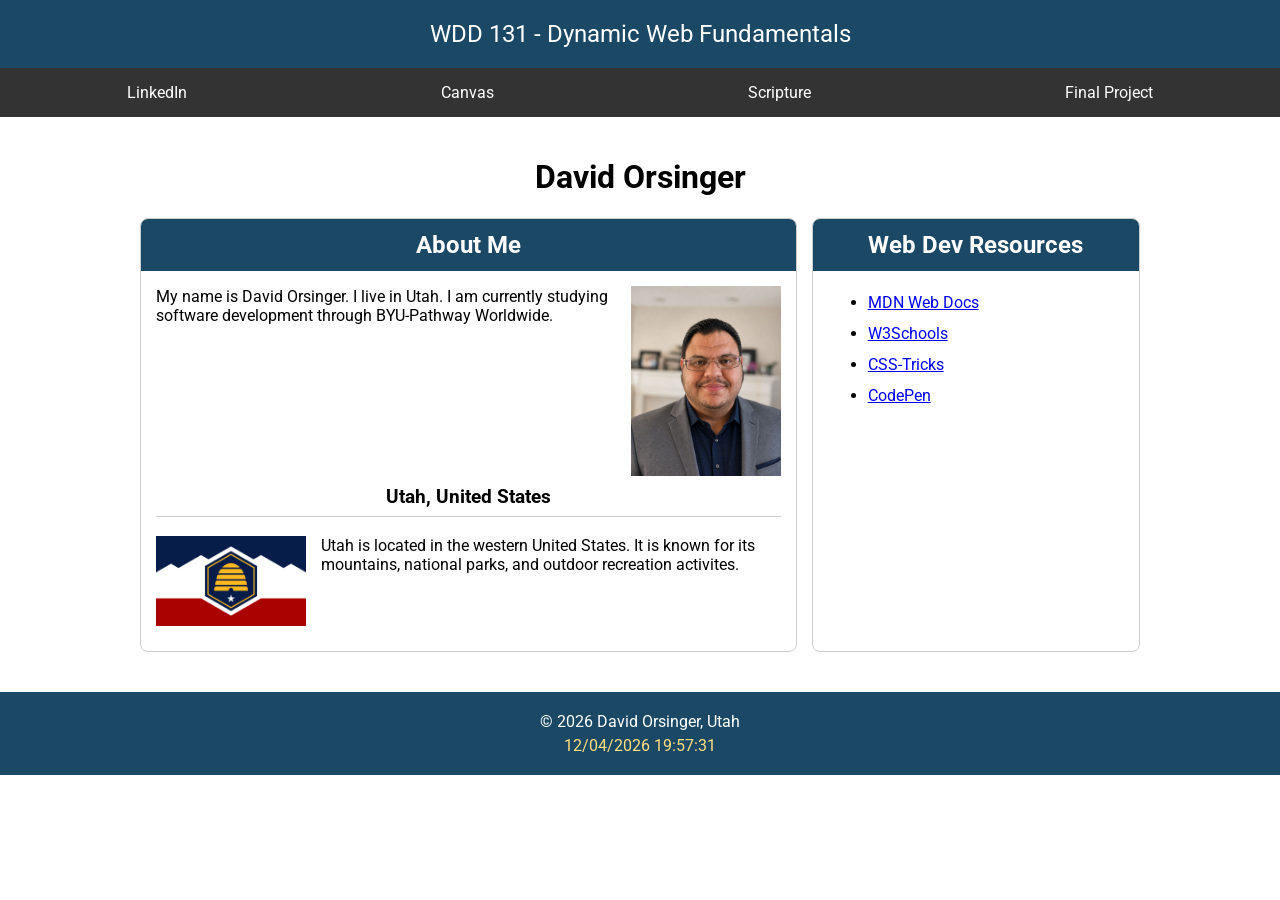
<file: index.html>
<!DOCTYPE html>
<html lang="en">
<head>
    <meta charset="UTF-8">
    <meta name="viewport" content="width=device-width, initial-scale=1.0">
    <title>WDD 131 - Dynamic Web Fundamentals - David Orsinger</title>
    <meta name="description" content="WDD 131 - Dynamic Web Fundamentals, David Orsinger. Course Homepage with information about me and web development resources.">
    <meta name="author" content="David Orsinger">

    <link rel="preconnect" href="https://fonts.googleapis.com">
    <link rel="preconnect" href="https://fonts.gstatic.com" crossorigin>
    <link href="https://fonts.googleapis.com/css2?family=Roboto:wght@400;700&amp;display=swap" rel="stylesheet">
    <link rel="stylesheet" href="styles/base.css">
    <script src="scripts/getdates.js" defer></script> 
</head>
<body>
    <header>
        <span id="course-title">WDD 131 - Dynamic Web Fundamentals</span>
        <nav>
            <a href="https://www.linkedin.com/">LinkedIn</a>
            <a href="https://byupw.instructure.com/">Canvas</a>
            <a href="https://www.churchofjesuschrist.org/study/scriptures">Scripture</a>
            <a href="#">Final Project</a>
        </nav>
    </header>
    
    <main>
    <h1> David Orsinger</h1>

    <div class="cards">
        <section class="card">
            <h2>About Me</h2>
            <img class="profile" src="images/profile.jpg" alt="David Orsinger" width="150">
            <p>
                My name is David Orsinger. I live in Utah.
                I am currently studying software development through BYU-Pathway Worldwide.
            </p>

            <h3>Utah, United States</h3>
            <img class="utah-flag" src="images/utah-flag.jpg" alt="Flag of Utah" width="150">

            <p>
                Utah is located in the western United States.
                It is known for its mountains, national parks,
                and outdoor recreation activites.
            </p>
            </section>


            <section class="card">
            <h2>Web Dev Resources</h2>

            <ul>
                <li><a href="https://developer.mozilla.org/">MDN Web Docs</a></li>
                <li><a href="https://www.w3schools.com/">W3Schools</a></li>
                <li><a href="https://css-tricks.com/">CSS-Tricks</a></li>
                <li><a href="https://codepen.io/">CodePen</a></li>
            </ul>
        </section>
        </div> 


    </main>
    <footer>
        <p>
            &copy; <span id="currentyear"></span> David Orsinger, Utah
        </p>
        <p id="lastModified"></p>
    </footer>
</body>
</html>
</file>
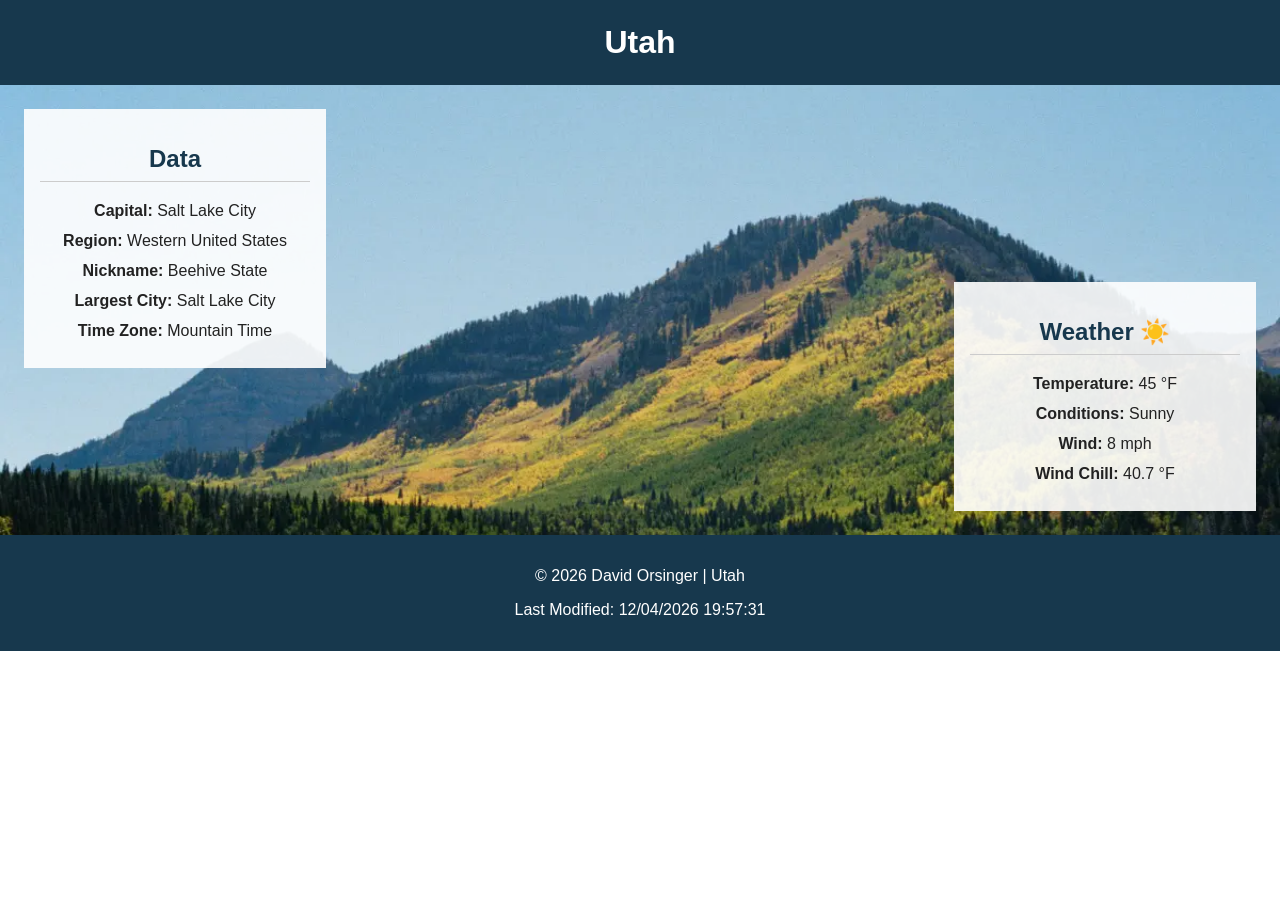
<file: place.html>
<!DOCTYPE html>
<html lang="en">
<head>
    <meta charset="UTF-8">
    <meta name="viewport" content="width=device-width, initial-scale=1.0">
    <meta name="description" content="Information about Utah, including facts and weather.">
    <meta name="author" content="David Orsinger">
    <title>Utah | WDD 131 Country Page</title>
    <link rel="stylesheet" href="styles/place.css">
    <script src="scripts/place.js" defer></script>
</head>
<body>
    <header>
        <h1>Utah</h1>
    </header>

    <main>
        <picture class="hero">
        <source media="(min-width: 600px)" srcset="images/utah-wide.webp">
        <img src="images/utah-small.webp" alt="Scenic mountain landscape in Utah">
        </picture>


    <section class="data">
        <h2>Data</h2>
        <p><strong>Capital:</strong> Salt Lake City</p>
        <p><strong>Region:</strong> Western United States</p>
        <p><strong>Nickname:</strong> Beehive State</p>
        <p><strong>Largest City:</strong> Salt Lake City</p>
        <p><strong>Time Zone:</strong> Mountain Time</p>
    </section>

    <section class="weather">
        <h2>Weather</h2>
        <img class="weather-icon" src="images/sunny.svg" alt="Sunny weather">
        <p><strong>Temperature:</strong> 45 °F</p>
        <p><strong>Conditions:</strong> Sunny</p>
        <p><strong>Wind:</strong> 8 mph</p>
        <p><strong>Wind Chill:</strong> <span id="windchill">N/A</span></p>
    </section>
    </main>

<footer>
    <p>&copy; <span id="currentyear"></span> David Orsinger | Utah</p>
    <p>Last Modified: <span id="lastModified"></span></p>
</footer>

</body>
</html>
</file>
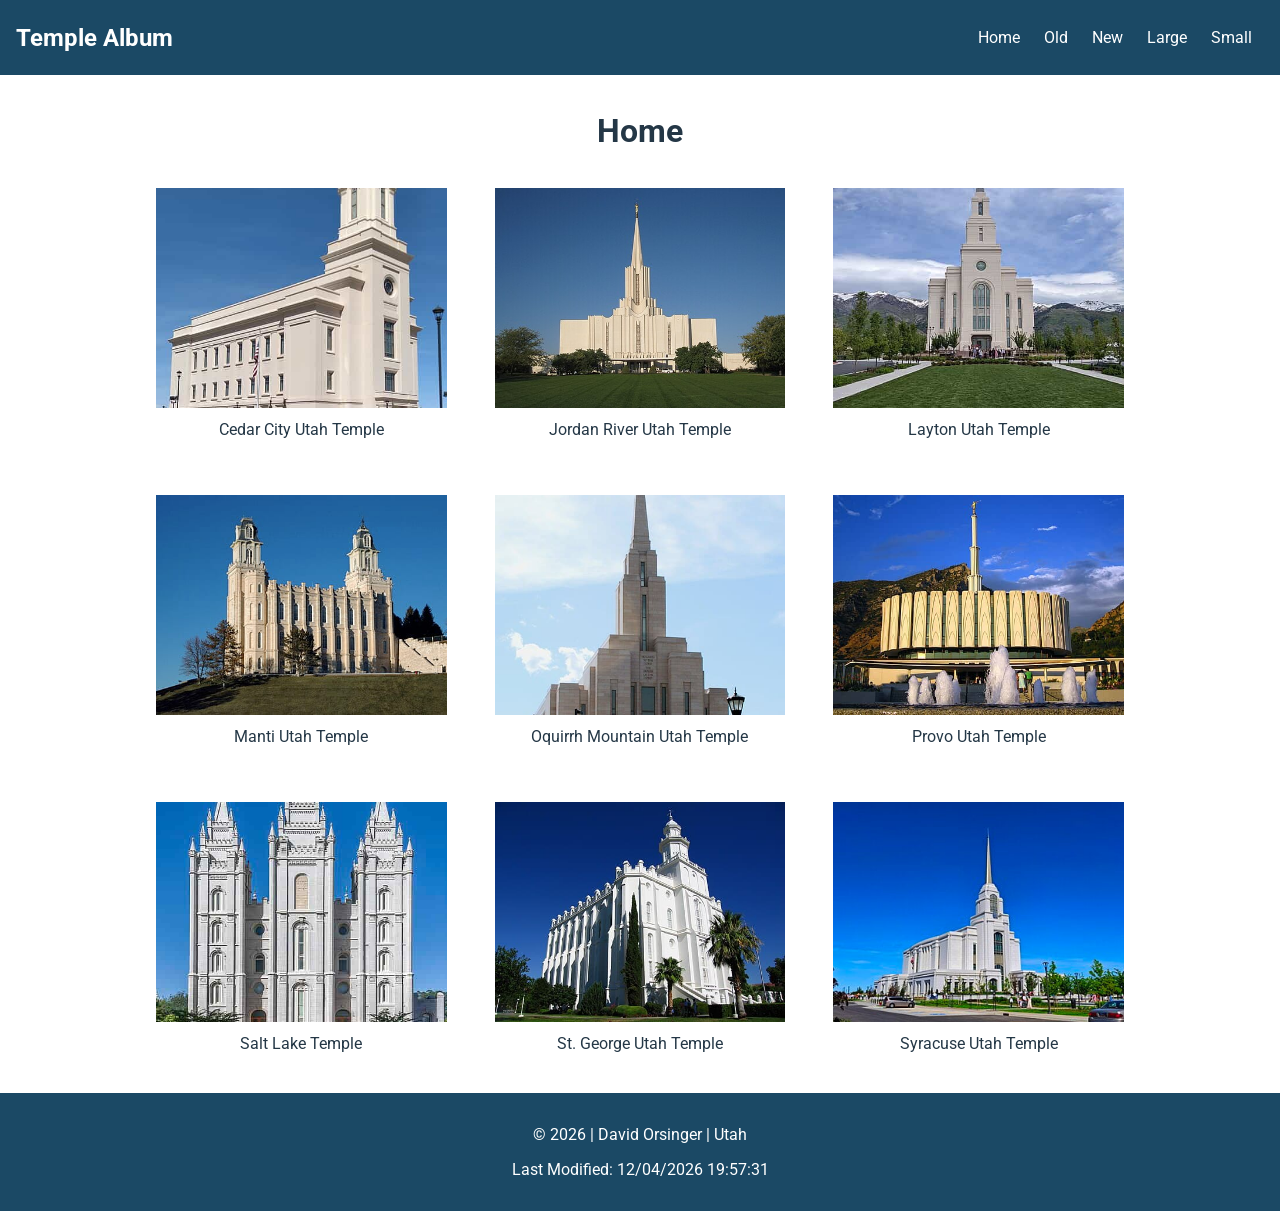
<file: temples.html>
<!DOCTYPE html>
<html lang="en">
<head>
<meta charset="UTF-8">
<meta name="viewport" content="width=device-width, initial-scale=1.0">
<title>Temple Album - David Orsinger</title>
<meta name="description" content="Explore 9 Utah temples through a responsive photo album featuring temples.">
<meta name="author" content="David Orsinger">
<link rel="preconnect" href="https://fonts.googleapis.com">
<link rel="preconnect" href="https://fonts.gstatic.com" crossorigin>
<link href="https://fonts.googleapis.com/css2?family=Roboto&display=swap" rel="stylesheet">
<link rel="stylesheet" href="styles/temples.css">
<link rel="stylesheet" href="styles/temples-large.css">
<script src="scripts/temples.js" defer></script>
</head>
<body>

<header>
    <span class="site-title">Temple Album</span>
    <button id="menu" type="button" aria-label="Toggle navigation">☰</button>
    <nav id="primary-navigation">
    <a href="#">Home</a>
    <a href="#">Old</a>
    <a href="#">New</a>
    <a href="#">Large</a>
        <a href="#">Small</a>
        </nav>
    </header>

<main>
<h1>Home</h1>
<div class="gallery">
    <figure>
        <img src="images/cedar-city-temple.jpg" 
        alt="Cedar City Utah Temple"
        width="500"
        height="819"
        loading="lazy">
        <figcaption>Cedar City Utah Temple</figcaption>
    </figure>

    <figure>
        <img src="images/jordan-river-temple.jpg" 
        alt="Jordan River Utah Temple"
        width="500"
        height="375"
        loading="lazy">
        <figcaption>Jordan River Utah Temple</figcaption>
    </figure>

    <figure>
        <img src="images/layton-temple.jpg" 
        alt="Layton Utah Temple"
        width="500"
        height="667"
        loading="lazy">
        <figcaption>Layton Utah Temple</figcaption>
    </figure>

    <figure>
        <img src="images/manti-temple.jpg" 
        alt="Manti Utah Temple"
        width="500"
        height="332"
        loading="lazy">
        <figcaption>Manti Utah Temple</figcaption>
    </figure>

    <figure>
        <img src="images/oquirrh-mountain-temple.jpg" 
        alt="Oquirrh Mountain Utah Temple"
        width="500"
        height="752"
        loading="lazy">
        <figcaption>Oquirrh Mountain Utah Temple</figcaption>
    </figure>

    <figure>
        <img src="images/provo-temple.jpg" 
        alt="Provo Utah Temple"
        width="500"
        height="375"
        loading="lazy">
        <figcaption>Provo Utah Temple</figcaption>
    </figure>

    <figure>
        <img src="images/salt-lake-temple.jpg" 
        alt="Salt Lake Temple"
        width="500"
        height="698"
        loading="lazy">
        <figcaption>Salt Lake Temple</figcaption>
    </figure>

    <figure>
        <img src="images/st-george-temple.jpg" 
        alt="St. George Utah Temple"
        width="500"
        height="375"
        loading="lazy">
        <figcaption>St. George Utah Temple</figcaption>
    </figure>

    <figure>
        <img src="images/syracuse-temple.jpg" 
        alt="Syracuse Utah Temple"
        width="500"
        height="281"
        loading="lazy">
        <figcaption>Syracuse Utah Temple</figcaption>
    </figure>
</div>
</main>

<footer>
<p>&copy; <span id="currentyear"></span> | David Orsinger | Utah</p>
<p id="lastModified"></p>
</footer>
</body>
</html>
</file>
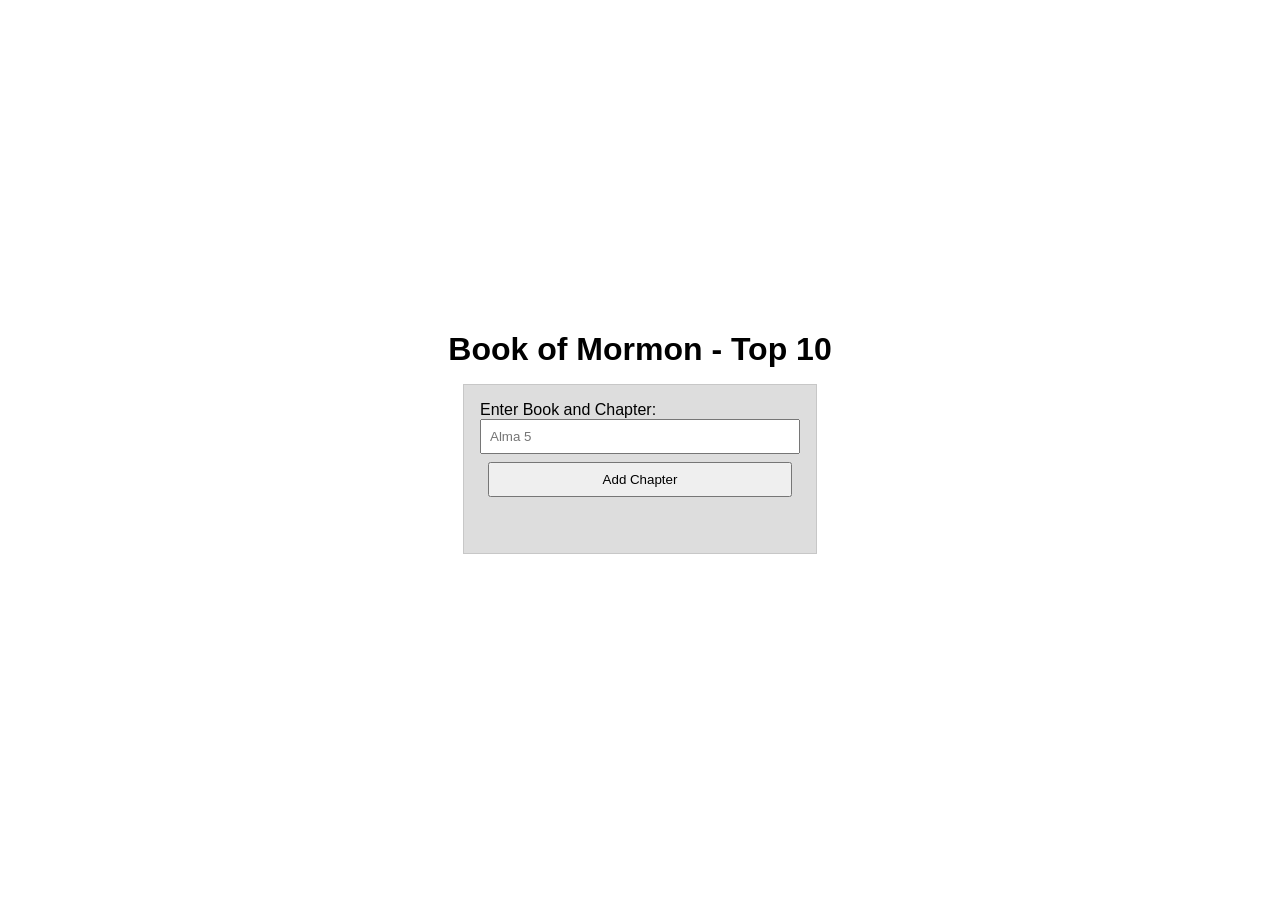
<file: week02/bom.html>
<!DOCTYPE html>
<html lang-"en">
    <head>
        <meta charset="UTF-8">
        <meta name="viewport" content="width=device-width, initial-scale=1.0">
        <title>Book of Mormon - Top 10</title>
        <meta name="description" content="A list of favorite Book of Mormon chapters.">
        <meta name="author" content="David Orsinger">
        <link rel="stylesheet" href="styles/bom.css">
        <script src="scripts/bom.js" defer></script>
    </head>
    <body>
        <h1> Book of Mormon - Top 10</h1>
        <main>
            <label for="favchap">Enter Book and Chapter: </label>
            <input type="text" id="favchap" placeholder="Alma 5">
            <button type="submit">Add Chapter</button>
            <ul id="list"></ul>

        </main>
    </body>
</html>
</file>
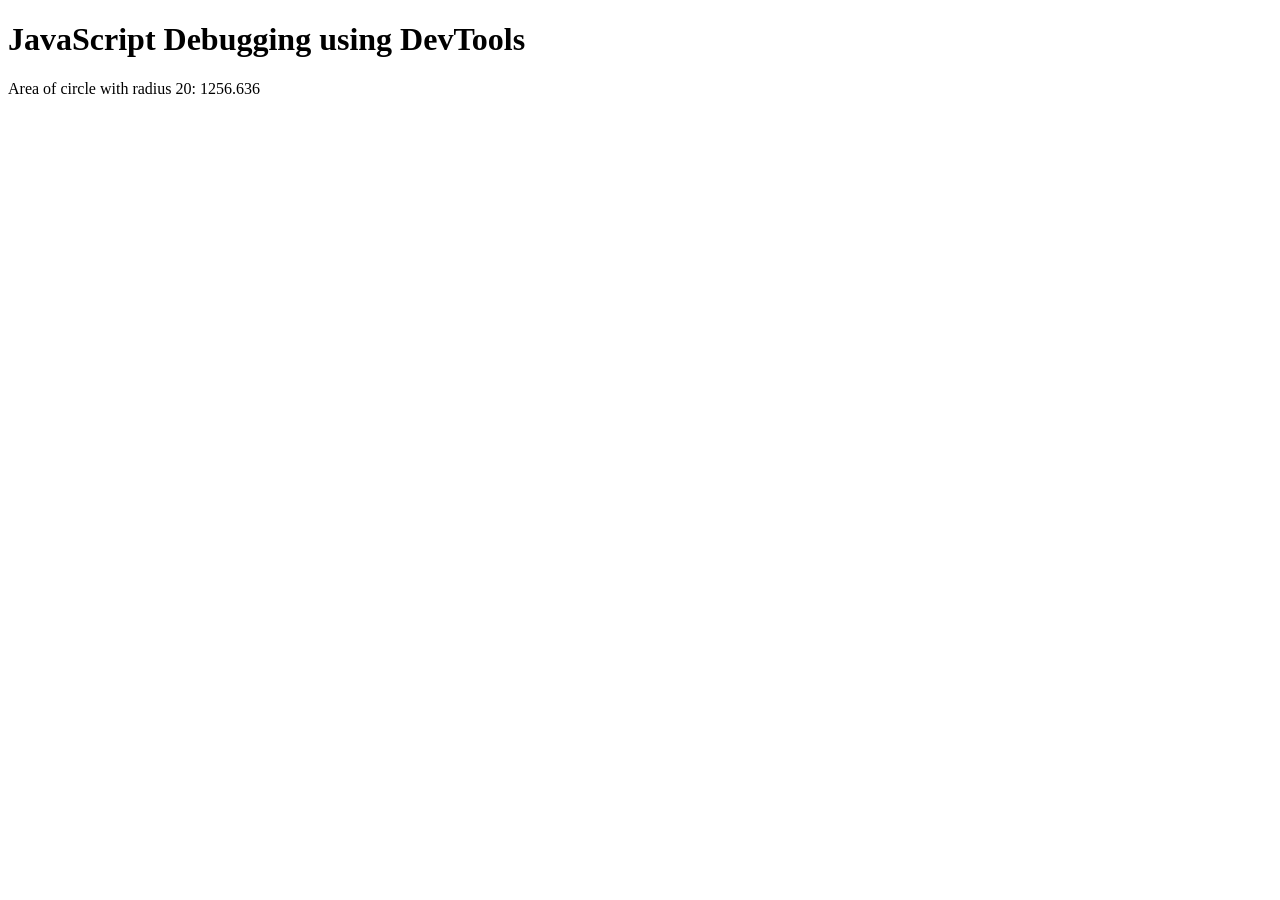
<file: week02/debugging.html>
<!DOCTYPE html>
<html lang="en">
<head>
    <meta charset="UTF-8">
    <meta name="viewport" content="width=device-width, initial-scale=1.0">
    <title>JavaScript Debugging</title>
    <script src="scripts/debugging.js" defer></script>
</head>
<body>
    <h1>JavaScript Debugging using DevTools</h1>
    <p>Area of circle with radius <span id="radius"></span>: <span id="area"></span></p>
</body>
</html>
</file>
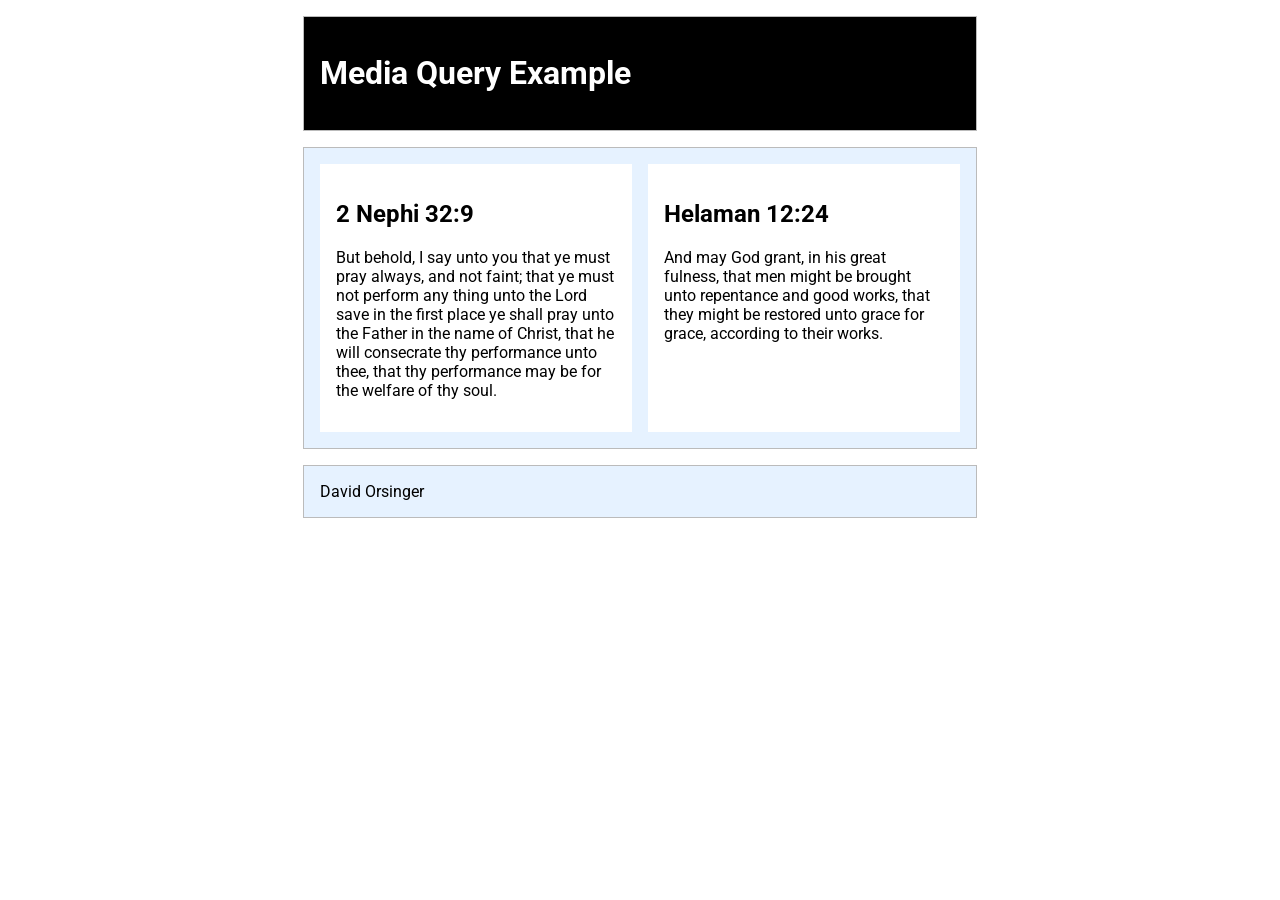
<file: week02/media-query.html>
<!DOCTYPE html>
<html lang="en">
<head>
    <meta charset="UTF-8">
    <meta name="viewport" content="width=device-width, initial-scale=1.0">
    <title>WDD 131 - Media Query Example</title>
    <meta name="description" content="Media query learning activity example page.">
    <meta name="author" content="David Orsinger">
    <link rel="preconnect" href="https://fonts.googleapis.com">
    <link rel="preconnect" href="https://fonts.gstatic.com" crossorigin>
    <link href="https://fonts.googleapis.com/css2?family=Roboto&display=swap" rel="stylesheet">
    <link rel="stylesheet" href="styles/media-query.css">
    <link rel="stylesheet" href="styles/media-query-large.css">
</head>
<body>
    <header>
        <h1>Media Query Example</h1>
    </header>
    <main>
        <section>
            <h2>2 Nephi 32:9</h2>
            <p>But behold, I say unto you that ye must pray always, and not faint; that ye must not perform any thing unto the Lord
                save in the first place ye shall pray unto the Father in the name of Christ, that he will consecrate thy performance unto thee, that thy performance may be for the welfare of thy soul.
            </p>
        </section>
        <section>
            <h2>Helaman 12:24</h2>
            <p>And may God grant, in his great fulness, that men might be brought unto repentance and good works, that they might be restored unto grace for grace, according to their works. </p>
        </section>
    </main>
    <footer>
        David Orsinger
    </footer>
    
</body>
</html>
</file>
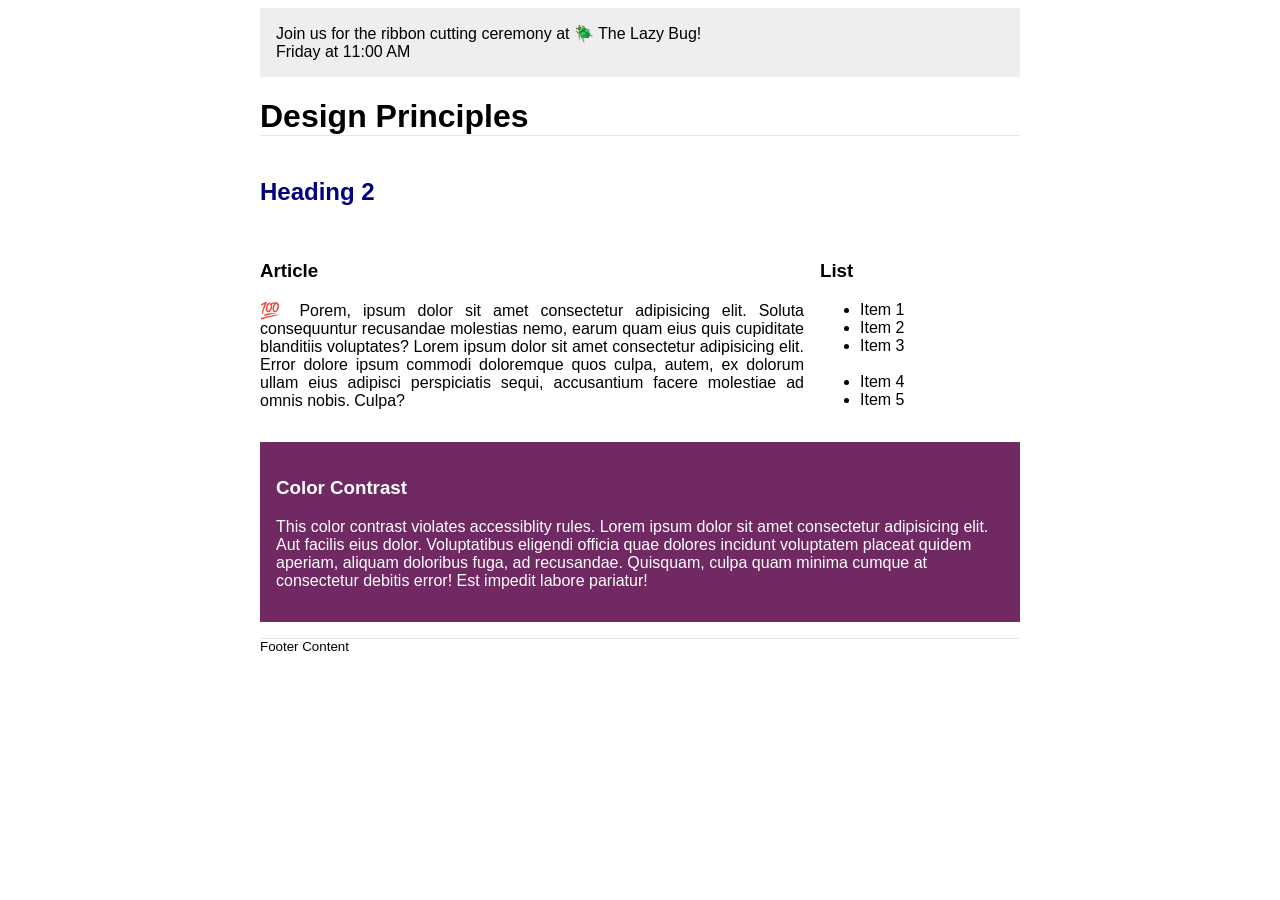
<file: week03/design.html>
<!DOCTYPE html>
<html lang="en">
<head>
    <meta charset="UTF-8">
    <meta name="viewport" content="width=device-width, initial-scale=1.0">
    <title>Design Principles</title>
    <link rel="stylesheet" href="styles/design.css">
</head>
<body>
    <header>
        <div class="banner">
            Join us for the ribbon cutting ceremony at 🪲 The Lazy Bug!
            <br>Friday at 11:00 AM
        </div>
        <h1>Design Principles</h1>
    </header>

    <main>
        <h2>Heading 2</h2>

        <section>
            <h3>Article</h3>
            <article>
                <p>💯 Porem, ipsum dolor sit amet consectetur adipisicing elit. Soluta consequuntur recusandae molestias nemo, earum quam eius quis cupiditate blanditiis voluptates? Lorem ipsum dolor sit amet consectetur adipisicing elit.
                     Error dolore ipsum commodi doloremque quos culpa, autem, ex dolorum ullam eius adipisci perspiciatis sequi, accusantium facere molestiae ad omnis nobis. Culpa?</p>
            </article>
        </section>

        <section>
            <h3>List</h3>
            <ul>
                <li>Item 1</li>
                <li>Item 2</li>
                <li>Item 3<br><br></li>
                <li>Item 4</li>
                <li>Item 5</li>
            </ul>
        </section>

        <div class="callout">
            <h3>Color Contrast</h3>
            <p>This color contrast violates accessiblity rules. Lorem ipsum dolor sit amet consectetur adipisicing elit. Aut facilis eius dolor. Voluptatibus eligendi officia quae dolores incidunt voluptatem placeat quidem aperiam, aliquam doloribus fuga, ad recusandae.
                 Quisquam, culpa quam minima cumque at consectetur debitis error! Est impedit labore pariatur!</p>
        </div>
    </main>

    <footer>
        Footer Content
    </footer>
</body>
</html>
</file>
<file: styles/base.css>
body {
    font-family: 'Roboto', sans-serif;
    margin: 0;
    padding: 0;
}

header {
    background-color: #1b4965;
    color: white;
}

#course-title {
    display: block;
    text-align: center;
    padding: 20px;
    font-size: 24px;
}

nav {
    display: flex;
    justify-content: space-around;
    background-color: #333333;
}

nav a {
    color: white;
    text-decoration: none;
    padding: 15px;
}

nav a:hover {
    background-color: #555555;
}

main {
    max-width: 1000px;
    margin: 0 auto;
    padding: 20px;
}

h1 {
    text-align: center;
}

.cards {
    display: grid;
    grid-template-columns: 2fr 1fr;
    gap: 15px;
}

.card {
    border: 1px solid #cccccc;
    border-radius: 8px;
    overflow: hidden;
    padding: 15px;
}

.card h2 {
    background-color: #1b4965;
    color: white;
    text-align: center;
    padding: 12px;
    margin: -15px -15px 15px;
}
.profile {
    float: right;
    margin: 0 0 10px 15px;
}

.utah-flag {
    float: left;
    margin: 0 15px 10px 0;
}

.card h3 {
    clear: both;
    text-align: center;
    border-bottom: 1px solid #cccccc;
    padding-bottom:8px;
}
footer {
    background-color: #1b4965;
    color:white;
    text-align: center;
    padding: 15px;
    margin-top: 20px;
}

footer p {
    margin: 5px 0;
}
#lastModified {
    color:#ffdf80;
}
.card li a {
    display: inline-block;
    padding: 6px 0;
}
</file>
<file: styles/place.css>
:root {
    --primary-color: #17384d;
    --secondary-color: #f1f4f5;
    --text-color: #222;
}

body {
    margin: 0;
    font-family: Arial, sans-serif;
    color: var(--text-color);
}

header {
    background-color: var(--primary-color);
    color: white;
    text-align: center;
    padding: 1.5rem;
}

h1 {
    margin: 0;
}

.hero {
    display: block;
}

.hero img {
    display: block;
    width: 100%;
    height: 450px;
    object-fit: cover;
    object-position: center 30%;
}

section {
    padding: 1.5rem;
    text-align: center;
}

h2 {
    color: var(--primary-color);
    border-bottom: 1px solid #ccc;
    padding-bottom: 0.5rem;
}

section p {
    margin: 0.75rem 0;
}

.weather {
    background-color: var(--secondary-color);
}
.weather-icon {
    display: block;
    width: 60px;
    height: 60px;
    margin: 0 auto;
}

footer {
    background-color: var(--primary-color);
    color: white;
    text-align: center;
    padding: 1rem;
}

@media screen and (min-width: 800px) {
    main {
        position: relative;
    }

    .weather-icon {
        display: none;
    }

    .data,
    .weather {
        position: absolute;
        width: 270px;
        padding: 1rem;
        background-color: rgba(255, 255, 255, 0.9);
    }

    .data {
        top: 1.5rem;
        left: 1.5rem;
    }

    .weather {
        bottom: 1.5rem;
        right: 1.5rem;
    }

    .weather h2::after {
        content: " ☀️";
    }
}
</file>
<file: styles/temples.css>
body {
    margin: 0;
    font-family: 'Roboto', sans-serif;
    background-color: #fff;
    color: #243746;
}

header {
    background-color: #1b4965;
    color: white;
    padding: 1rem;
    display: grid;
    grid-template-columns: 1fr auto;
    align-items: center;
}

.site-title {
    font-size: 1.5rem;
    font-weight: bold;
}

#menu {
    background-color: #1b4965;
    color: white;
    border: 1px solid white;
    padding: 0.5rem;
    font-size: 1.5rem;
    cursor: pointer;
}

nav {
    display: none;
    flex-direction: column;
    grid-column: 1 / -1;
}

nav.open {
    display: flex;
}

nav a {
    color: white;
    text-decoration: none;
    padding: 0.75rem;
    text-align: center;
}

nav a:hover {
    background-color: #dbe4e9;
    color: #243746;
}

main {
    max-width: 1000px;
    margin: 0 auto;
    padding: 1rem;
}

h1 {
    text-align: center;
}

.gallery {
    display: grid;
    grid-template-columns: 1fr;
    gap: 1rem;
}

figure {
    margin: 0;
    padding: 1rem;
    text-align: center;
}

figure img {
    width: 100%;
    height: 220px;
    object-fit:cover;
}

figcaption {
    padding: 0.5rem;
}

footer {
    background-color: #1b4965;
    color: white;
    text-align: center;
    padding: 1rem;
}
</file>
<file: styles/temples-large.css>
@media screen and (min-width: 800px) {
    header {
        grid-template-columns: auto 1fr;
    }

    #menu {
        display: none;
    }

    nav {
        display: flex;
        flex-direction: row;
        grid-column: auto;
        justify-content: flex-end;
        align-items: center;
    }

    .gallery {
        grid-template-columns: repeat(3, 1fr);
    }
}
</file>
<file: week02/styles/bom.css>
* {
	margin: 0;
	padding: 0;
}

body {
	height: 100vh;
	display: flex;
	flex-direction: column;
	align-items: center;
	justify-content: center;
	font-family: Acme, Arial, sans-serif;
}

h1 {
	font-size: 1.5rem;
}

main {
	margin: 1rem auto;
	border: 1px solid rgb(0 0 0 / 0.1);
	padding: 1rem;
	background-color: #ddd;
	display: flex;
	flex-direction: column;
}

input,
button {
	padding: 0.5rem;
}

button {
	margin: 0.5rem;
}

.delete {
	width: fit-content;
}

.input {
	display: flex;
	gap: 1rem;
}

.list {
	padding: 0.5rem;
}

ul {
	margin: 1rem;
	list-style: none;
}

li {
	display: flex;
	align-items: center;
	justify-content: space-between;
}

@media only screen and (min-width: 32.5em) {
	h1 {
		font-size: 2rem;
	}

	main {
		width: 320px;
	}
}
</file>
<file: week02/styles/media-query.css>
body {
font-family: 'Roboto', sans-serif;
}

header, main, footer {
    max-width: 640px;
    margin:1rem auto;
    border: 1px solid #bbb;
    padding: 1rem;
    background-color: #e6f2ff;
}

main {
    display: grid;
    grid-template-columns: 1fr;
    gap: 1rem;
}

section {
    padding: 1rem;
    background-color: #fff;
}
</file>
<file: week02/styles/media-query-large.css>
@media screen and (min-width: 500px) {
    header {
        background-color: #000;
        color: #fff;
    }

    main {
        grid-template-columns: 1fr 1fr;
    }
}
</file>
<file: week03/styles/design.css>
body {
    font-family: Roboto, helvetica, sans-serif;
}

header,
main,
footer {
    max-width: 760px;
    margin: 0 auto;
}

.banner {
    padding: 1rem;
    background-color: #eee;
}

h1 {
    border-bottom: 1px solid rgba(0, 0, 0, 0.1);
}

main {
    display: grid;
    grid-template-columns: 1fr 200px;
    gap: 1rem;
}

h2 {
    color: navy;
    text-align: left;
    grid-column: 1 / 3;
}

article p {
    text-align: justify;
}

.callout {
    color: #fff;
    background-color: #702963;
    padding: 1rem;
    grid-column: 1 / 3;
}

footer {
    margin-top: 1rem;
    border-top: 1px solid rgba(0, 0, 0, 0.1);
    font-size: smaller;
    text-align: left;
}
</file>
